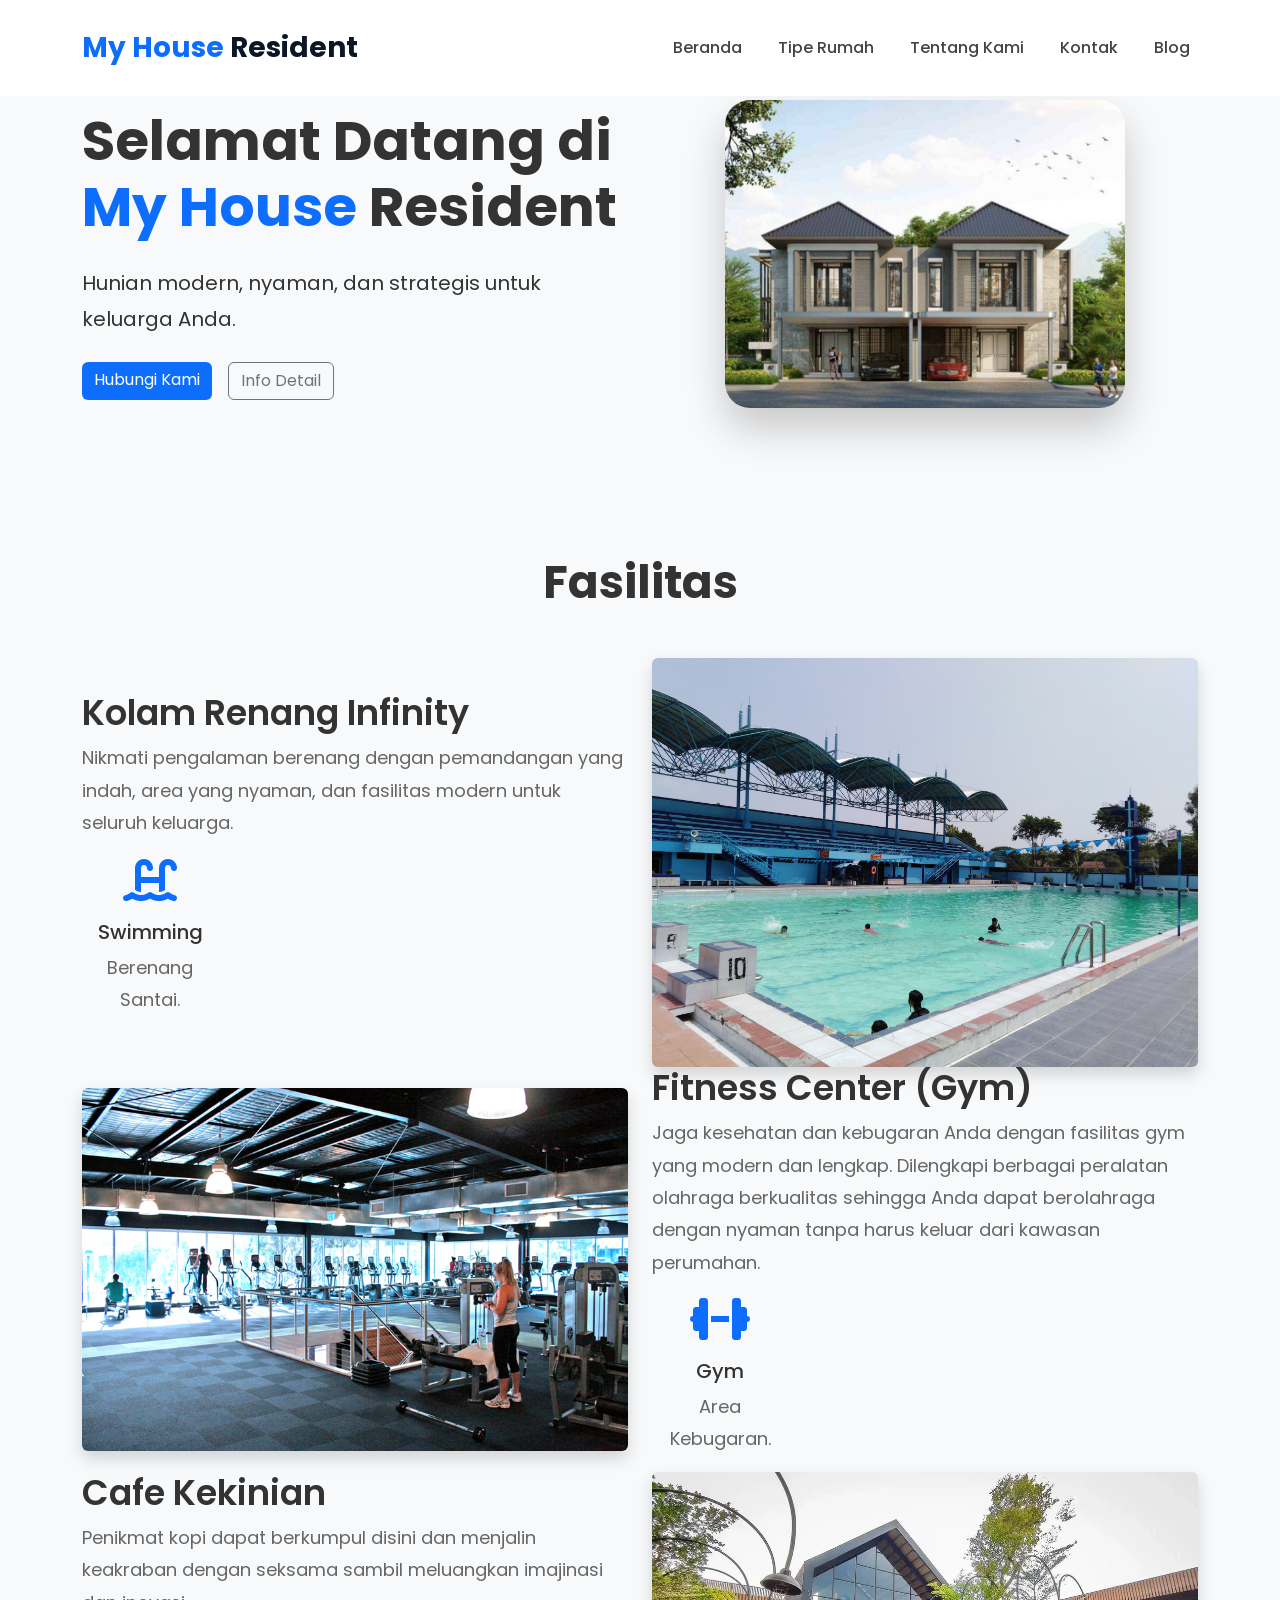
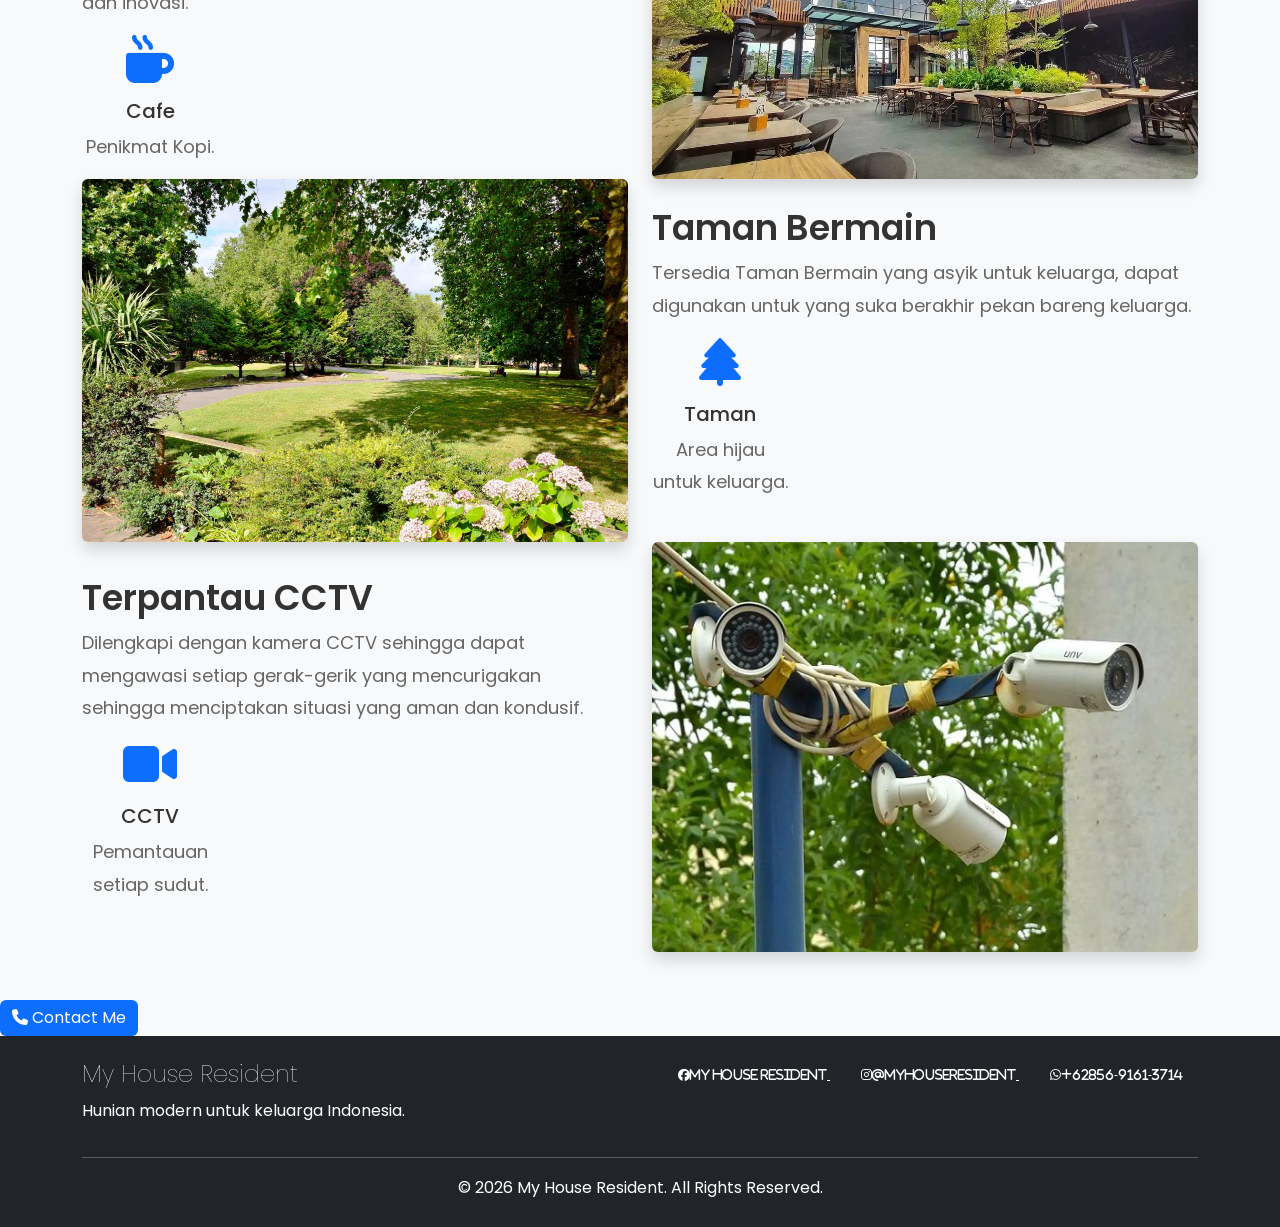
<file: index.html>
<!doctype html>
<html lang="en">
  <head>
    <meta charset="UTF-8" />
    <meta name="viewport" content="width=device-width, initial-scale=1.0" />
    <!-- My Bootstrap -->
    <link
      href="https://cdn.jsdelivr.net/npm/bootstrap@5.3.2/dist/css/bootstrap.min.css"
      rel="stylesheet"
    />
    <!-- My Font Awesome -->
    <link
      rel="stylesheet"
      href="https://cdnjs.cloudflare.com/ajax/libs/font-awesome/6.7.2/css/all.min.css"
    />
    <!-- My CSS AOS -->
    <link rel="stylesheet" href="https://unpkg.com/aos@2.3.4/dist/aos.css" />
    <!-- My CSS -->
    <link rel="stylesheet" href="css/style.css" />
    <title>My House Resident</title>
  </head>
  <body>
    <nav class="navbar navbar-expand-lg bg-white fixed-top">
      <div class="container">
        <a class="navbar-brand fw-bold" href="#">
          My House <span>Resident</span></a
        >

        <button
          class="navbar-toggler"
          data-bs-toggle="collapse"
          data-bs-target="#menu"
        >
          <span class="navbar-toggler-icon"></span>
        </button>

        <div class="collapse navbar-collapse" id="menu">
          <ul class="navbar-nav ms-auto">
            <li class="nav-item">
              <a class="nav-link" href="#beranda"> Beranda </a>
            </li>

            <li class="nav-item">
              <a class="nav-link" href="tipe.html"> Tipe Rumah </a>
            </li>

            <li class="nav-item">
              <a class="nav-link" href="tentang.html"> Tentang Kami </a>
            </li>

            <li class="nav-item">
              <a class="nav-link" href="kontak.html"> Kontak </a>
            </li>

            <li class="nav-item">
              <a class="nav-link" href="blog.html"> Blog </a>
            </li>
          </ul>
        </div>
      </div>
    </nav>
    <section id="beranda">
      <div class="container">
        <div class="row align-items-center">
          <div class="col-lg-6" data-aos="fade-right" data-aos-duration="1000">
            <h1 class="hero-title">
              Selamat Datang di <span>My House</span> Resident
            </h1>

            <p class="hero-text">
              Hunian modern, nyaman, dan strategis untuk keluarga Anda.
            </p>

            <div
              class="d-flex gap-3 mt-4 justify-content-center justify-content-lg-start flex-wrap"
            >
              <a href="#" class="btn btn-primary"> Hubungi Kami </a>

              <a href="#" class="btn btn-outline-secondary"> Info Detail </a>
            </div>
          </div>

          <div
            class="col-lg-6 text-center"
            data-aos="fade-left"
            data-aos-duration="1200"
          >
            <img src="img/home.png" class="img-fluid hero-image" alt="Rumah" />
          </div>
        </div>
      </div>
    </section>
    <section id="fasilitas" class="py-5">
      <div class="container">
        <h2 class="text-center mb-5" data-aos="fade-up">Fasilitas</h2>
        <div class="row align-items-center">
          <div class="col-lg-6" data-aos="fade-right">
            <h3>Kolam Renang Infinity</h3>
            <p>
              Nikmati pengalaman berenang dengan pemandangan yang indah, area
              yang nyaman, dan fasilitas modern untuk seluruh keluarga.
            </p>
            <div class="col-md-3 text-center" data-aos="zoom-in">
              <i class="fa-solid fa-water-ladder fa-3x text-primary mb-3"></i>

              <h5>Swimming</h5>

              <p>Berenang Santai.</p>
            </div>
          </div>
          <div class="col-lg-6 text-center" data-aos="fade-left">
            <img
              src="img/1.jpg"
              class="img-fluid rounded shadow fasilitas-image"
              alt="Kolam Renang"
            />
          </div>
        </div>
        <div class="row align-items-center">
          <div class="col-lg-6 text-center" data-aos="fade-right">
            <img
              src="img/2.jpg"
              class="img-fluid rounded shadow fasilitas-image"
              alt="Gym"
            />
          </div>
          <div class="col-lg-6" data-aos="fade-left">
            <h3>Fitness Center (Gym)</h3>
            <p>
              Jaga kesehatan dan kebugaran Anda dengan fasilitas gym yang modern
              dan lengkap. Dilengkapi berbagai peralatan olahraga berkualitas
              sehingga Anda dapat berolahraga dengan nyaman tanpa harus keluar
              dari kawasan perumahan.
            </p>
            <div class="col-md-3 text-center" data-aos="zoom-in">
              <i class="fa-solid fa-dumbbell fa-3x text-primary mb-3"></i>

              <h5>Gym</h5>

              <p>Area Kebugaran.</p>
            </div>
          </div>
        </div>
        <div class="row align-items-center">
          <div class="col-lg-6" data-aos="fade-right">
            <h3>Cafe Kekinian</h3>
            <p>
              Penikmat kopi dapat berkumpul disini dan menjalin keakraban dengan
              seksama sambil meluangkan imajinasi dan inovasi.
            </p>
            <div class="col-md-3 text-center" data-aos="zoom-in">
              <i class="fa-solid fa-mug-hot fa-3x text-primary mb-3"></i>

              <h5>Cafe</h5>

              <p>Penikmat Kopi.</p>
            </div>
          </div>
          <div class="col-lg-6 text-center" data-aos="fade-left">
            <img
              src="img/3.jpg"
              class="img-fluid rounded shadow fasilitas-image"
              alt="Cafe"
            />
          </div>
        </div>
        <div class="row align-items-center">
          <div class="col-lg-6 text-center" data-aos="fade-right">
            <img
              src="img/4.jpg"
              class="img-fluid rounded shadow fasilitas-image"
              alt="Taman Bermain"
            />
          </div>
          <div class="col-lg-6" data-aos="fade-left">
            <h3>Taman Bermain</h3>
            <p>
              Tersedia Taman Bermain yang asyik untuk keluarga, dapat digunakan
              untuk yang suka berakhir pekan bareng keluarga.
            </p>
            <div class="col-md-3 text-center" data-aos="zoom-in">
              <i class="fa-solid fa-tree fa-3x text-primary mb-3"></i>

              <h5>Taman</h5>

              <p>Area hijau untuk keluarga.</p>
            </div>
          </div>
        </div>
        <div class="row align-items-center">
          <div class="col-lg-6" data-aos="fade-right">
            <h3>Terpantau CCTV</h3>
            <p>
              Dilengkapi dengan kamera CCTV sehingga dapat mengawasi setiap
              gerak-gerik yang mencurigakan sehingga menciptakan situasi yang
              aman dan kondusif.
            </p>
            <div class="col-md-3 text-center" data-aos="zoom-in">
              <i class="fa-solid fa-video fa-3x text-primary mb-3"></i>

              <h5>CCTV</h5>

              <p>Pemantauan setiap sudut.</p>
            </div>
          </div>
          <div class="col-lg-6 text-center" data-aos="fade-left">
            <img
              src="img/5.jpg"
              class="img-fluid rounded shadow fasilitas-image"
              alt="CCTV"
            />
          </div>
        </div>
      </div>
    </section>
    <a href="kontak.html" class="btn btn-primary">
      <i class="fa-solid fa-phone"></i> Contact Me
    </a>

    <footer class="bg-dark text-white py-4">
      <div class="container">
        <div class="row">
          <div class="col-md-6">
            <h4>My House Resident</h4>

            <p>Hunian modern untuk keluarga Indonesia.</p>
          </div>

          <div class="col-md-6 text-md-end">
            <a href="#" class="text-white me-3">
              <i class="fa-brands fa-facebook">My House Resident</i>
            </a>

            <a href="#" class="text-white me-3">
              <i class="fa-brands fa-instagram">@myhouseresident</i>
            </a>

            <a href="#" class="text-white">
              <i class="fa-brands fa-whatsapp">+62856-9161-3714</i>
            </a>
          </div>
        </div>

        <hr />

        <p class="text-center mb-0">
          © 2026 My House Resident. All Rights Reserved.
        </p>
      </div>
    </footer>

    <!-- My Bootstrap -->
    <script src="https://cdn.jsdelivr.net/npm/bootstrap@5.3.2/dist/js/bootstrap.bundle.min.js"></script>
    <!-- My JavaScript AOS -->
    <script src="https://unpkg.com/aos@2.3.4/dist/aos.js"></script>
    <!-- My JS-->
    <script src="js/script.js"></script>
  </body>
</html>
</file>
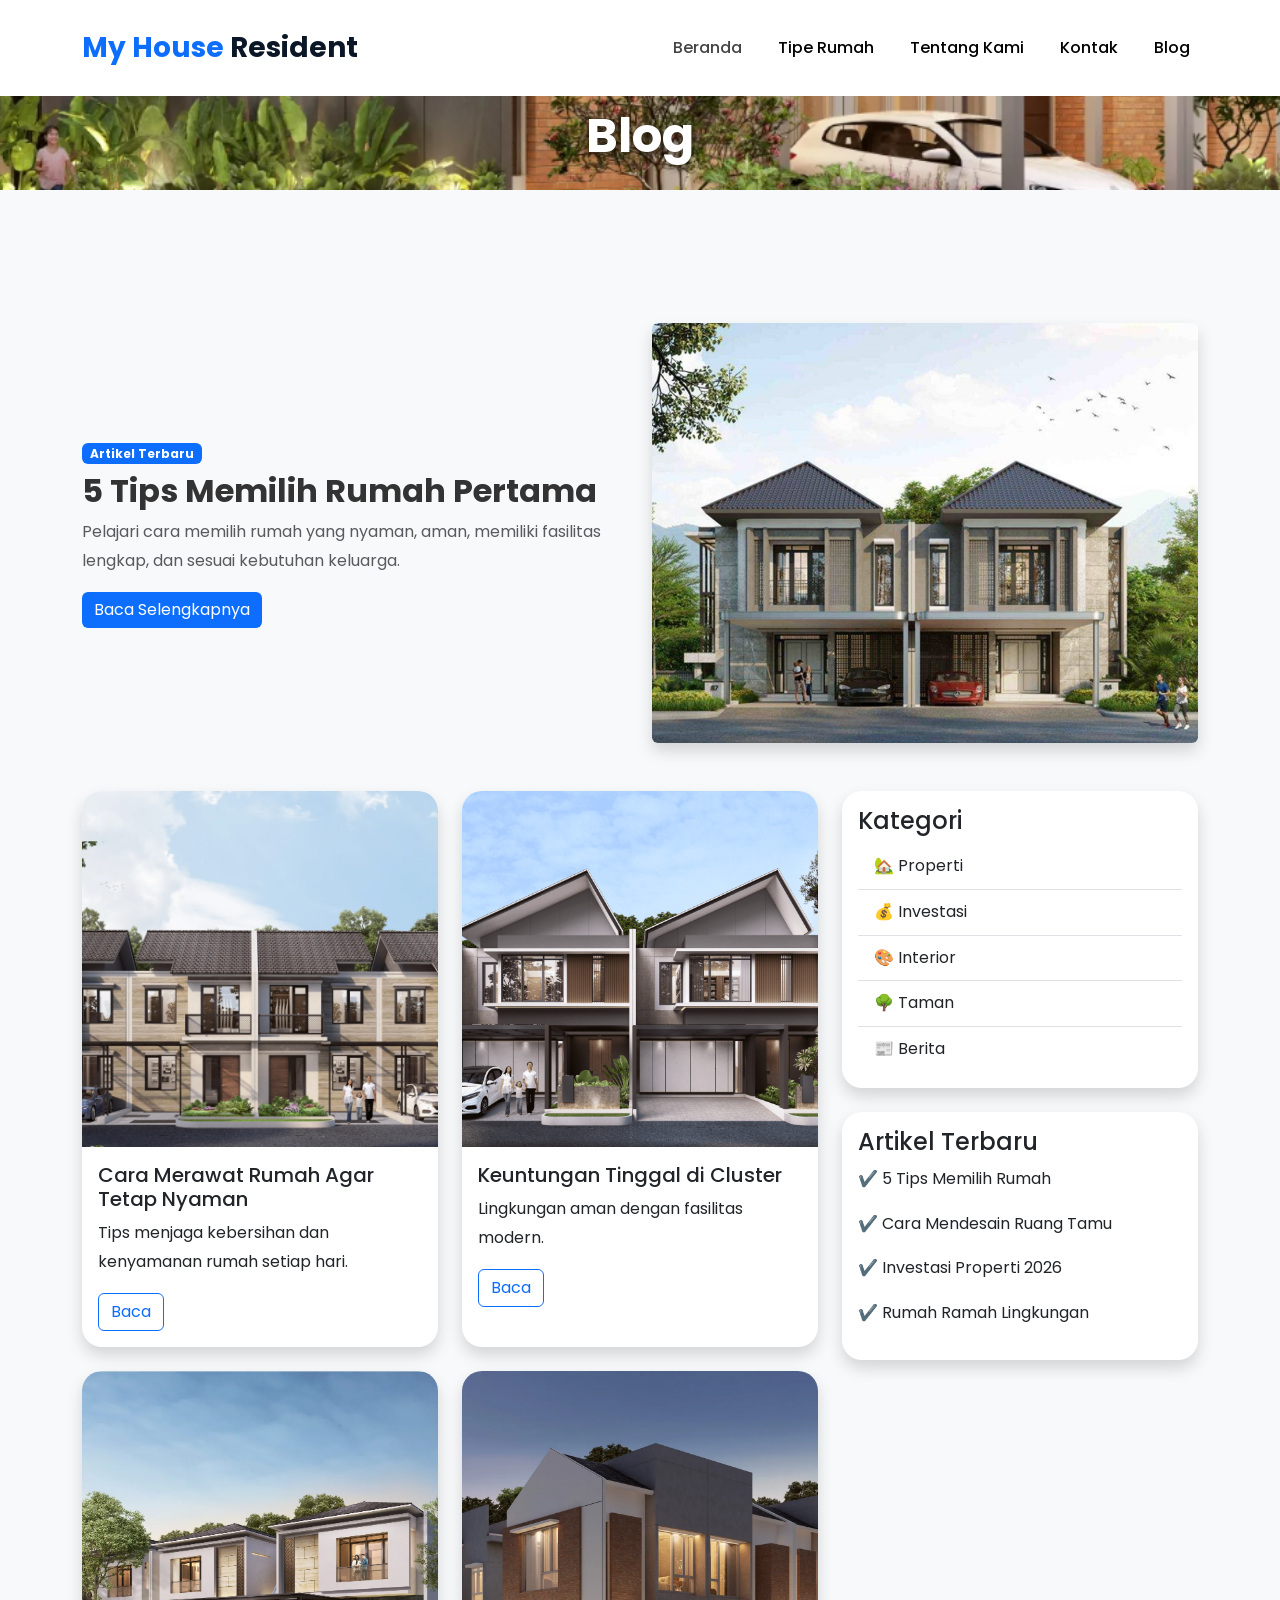
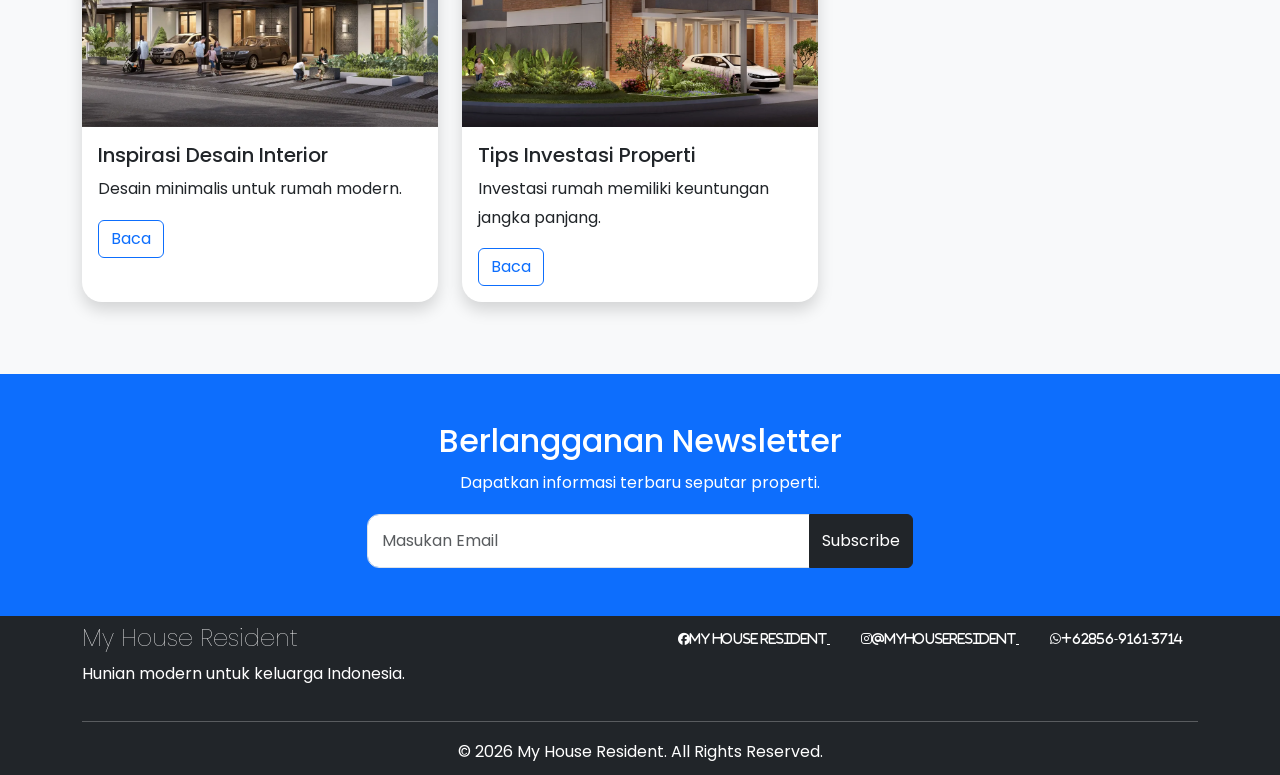
<file: blog.html>
<!doctype html>
<html lang="en">
  <head>
    <meta charset="UTF-8" />
    <meta name="viewport" content="width=device-width, initial-scale=1.0" />
    <!-- My Bootstrap -->
    <link
      href="https://cdn.jsdelivr.net/npm/bootstrap@5.3.2/dist/css/bootstrap.min.css"
      rel="stylesheet"
    />
    <!-- My Font Awesome -->
    <link
      rel="stylesheet"
      href="https://cdnjs.cloudflare.com/ajax/libs/font-awesome/6.7.2/css/all.min.css"
    />
    <!-- My CSS AOS -->
    <link rel="stylesheet" href="https://unpkg.com/aos@2.3.4/dist/aos.css" />
    <!-- My CSS -->
    <link rel="stylesheet" href="css/style.css" />
    <title>Blog</title>
  </head>
  <body>
    <nav class="navbar navbar-expand-lg bg-white fixed-top">
      <div class="container">
        <a class="navbar-brand fw-bold" href="#">
          My House <span>Resident</span></a
        >

        <div class="navbar-nav ms-auto">
          <a class="nav-link" href="index.html"> Beranda </a>
          <a class="nav-link active" href="tipe.html"> Tipe Rumah </a>
          <a class="nav-link active" href="tentang.html"> Tentang Kami </a>
          <a class="nav-link active" href="kontak.html"> Kontak </a>
          <a class="nav-link active" href="blog.html"> Blog </a>
        </div>
      </div>
    </nav>

    <section class="banner-tipe">
      <img src="img/content-title.png" class="img-fluid w-100" alt="Banner" />
      <div class="banner-text">
        <h1>Blog</h1>
      </div>
    </section>

    <section class="py-5">
      <div class="container">
        <div class="row align-items-center mb-5">
          <div class="col-lg-6">
            <span class="badge bg-primary mb-2">Artikel Terbaru</span>
            <h2 class="fw-bold">5 Tips Memilih Rumah Pertama</h2>
            <p class="text-muted">
              Pelajari cara memilih rumah yang nyaman, aman, memiliki fasilitas
              lengkap, dan sesuai kebutuhan keluarga.
            </p>
            <a href="#" class="btn btn-primary">Baca Selengkapnya</a>
          </div>
          <div class="col-lg-6">
            <img src="img/home.png" class="img-fluid rounded shadow" />
          </div>
        </div>

        <div class="row">
          <!-- Artikel -->
          <div class="col-lg-8">
            <div class="row">
              <div class="col-md-6 mb-4">
                <div class="card shadow border-0 h-100">
                  <img src="img/house-1.png" class="card-img-top" />
                  <div class="card-body">
                    <h5>Cara Merawat Rumah Agar Tetap Nyaman</h5>
                    <p>
                      Tips menjaga kebersihan dan kenyamanan rumah setiap hari.
                    </p>
                    <a href="#" class="btn btn-outline-primary">Baca</a>
                  </div>
                </div>
              </div>

              <div class="col-md-6 mb-4">
                <div class="card shadow border-0 h-100">
                  <img src="img/house-2.png" class="card-img-top" />
                  <div class="card-body">
                    <h5>Keuntungan Tinggal di Cluster</h5>
                    <p>Lingkungan aman dengan fasilitas modern.</p>
                    <a href="#" class="btn btn-outline-primary">Baca</a>
                  </div>
                </div>
              </div>

              <div class="col-md-6 mb-4">
                <div class="card shadow border-0 h-100">
                  <img src="img/house-3.png" class="card-img-top" />
                  <div class="card-body">
                    <h5>Inspirasi Desain Interior</h5>
                    <p>Desain minimalis untuk rumah modern.</p>
                    <a href="#" class="btn btn-outline-primary">Baca</a>
                  </div>
                </div>
              </div>

              <div class="col-md-6 mb-4">
                <div class="card shadow border-0 h-100">
                  <img src="img/house-4.png" class="card-img-top" />
                  <div class="card-body">
                    <h5>Tips Investasi Properti</h5>
                    <p>Investasi rumah memiliki keuntungan jangka panjang.</p>
                    <a href="#" class="btn btn-outline-primary">Baca</a>
                  </div>
                </div>
              </div>
            </div>
          </div>

          <!-- Sidebar -->
          <div class="col-lg-4">
            <div class="card shadow border-0 mb-4">
              <div class="card-body">
                <h4>Kategori</h4>
                <ul class="list-group list-group-flush">
                  <li class="list-group-item">🏡 Properti</li>
                  <li class="list-group-item">💰 Investasi</li>
                  <li class="list-group-item">🎨 Interior</li>
                  <li class="list-group-item">🌳 Taman</li>
                  <li class="list-group-item">📰 Berita</li>
                </ul>
              </div>
            </div>

            <div class="card shadow border-0">
              <div class="card-body">
                <h4>Artikel Terbaru</h4>
                <p>✔️ 5 Tips Memilih Rumah</p>
                <p>✔️ Cara Mendesain Ruang Tamu</p>
                <p>✔️ Investasi Properti 2026</p>
                <p>✔️ Rumah Ramah Lingkungan</p>
              </div>
            </div>
          </div>
        </div>
      </div>
    </section>

    <section class="bg-primary text-white py-5">
      <div class="container text-center">
        <h2>Berlangganan Newsletter</h2>
        <p>Dapatkan informasi terbaru seputar properti.</p>
        <div class="row justify-content-center">
          <div class="col-md-6">
            <div class="input-group">
              <input
                type="email"
                class="form-control"
                placeholder="Masukan Email"
              />

              <button class="btn btn-dark">Subscribe</button>
            </div>
          </div>
        </div>
      </div>
    </section>

    <footer class="bg-dark text-white py-2">
      <div class="container">
        <div class="row">
          <div class="col-md-6">
            <h4>My House Resident</h4>

            <p>Hunian modern untuk keluarga Indonesia.</p>
          </div>

          <div class="col-md-6 text-md-end">
            <a href="#" class="text-white me-3">
              <i class="fa-brands fa-facebook">My House Resident</i>
            </a>

            <a href="#" class="text-white me-3">
              <i class="fa-brands fa-instagram">@myhouseresident</i>
            </a>

            <a href="#" class="text-white">
              <i class="fa-brands fa-whatsapp">+62856-9161-3714</i>
            </a>
          </div>
        </div>

        <hr />

        <p class="text-center mb-0">
          © 2026 My House Resident. All Rights Reserved.
        </p>
      </div>
    </footer>

    <!-- My Bootstrap -->
    <script src="https://cdn.jsdelivr.net/npm/bootstrap@5.3.2/dist/js/bootstrap.bundle.min.js"></script>
    <!-- My JavaScript AOS -->
    <script src="https://unpkg.com/aos@2.3.4/dist/aos.js"></script>
    <!-- My JS-->
    <script src="js/script.js"></script>
  </body>
</html>
</file>
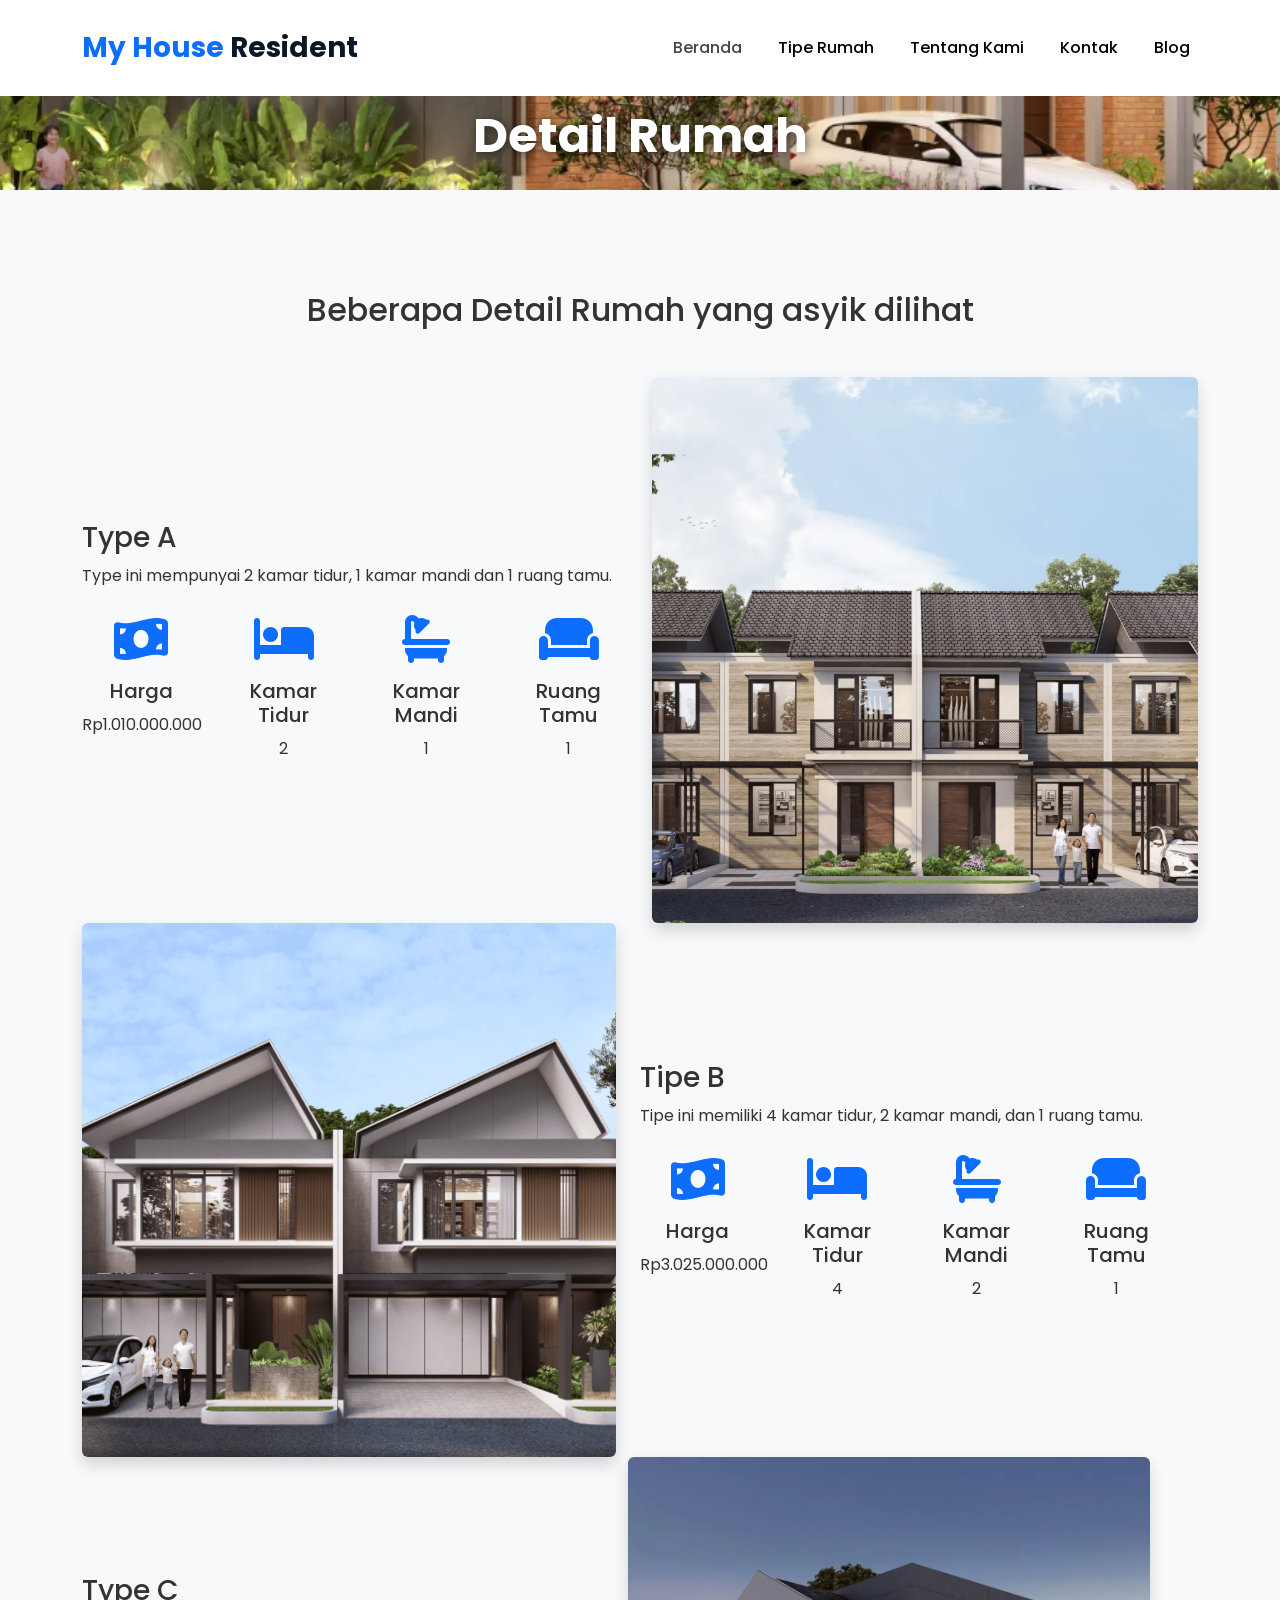
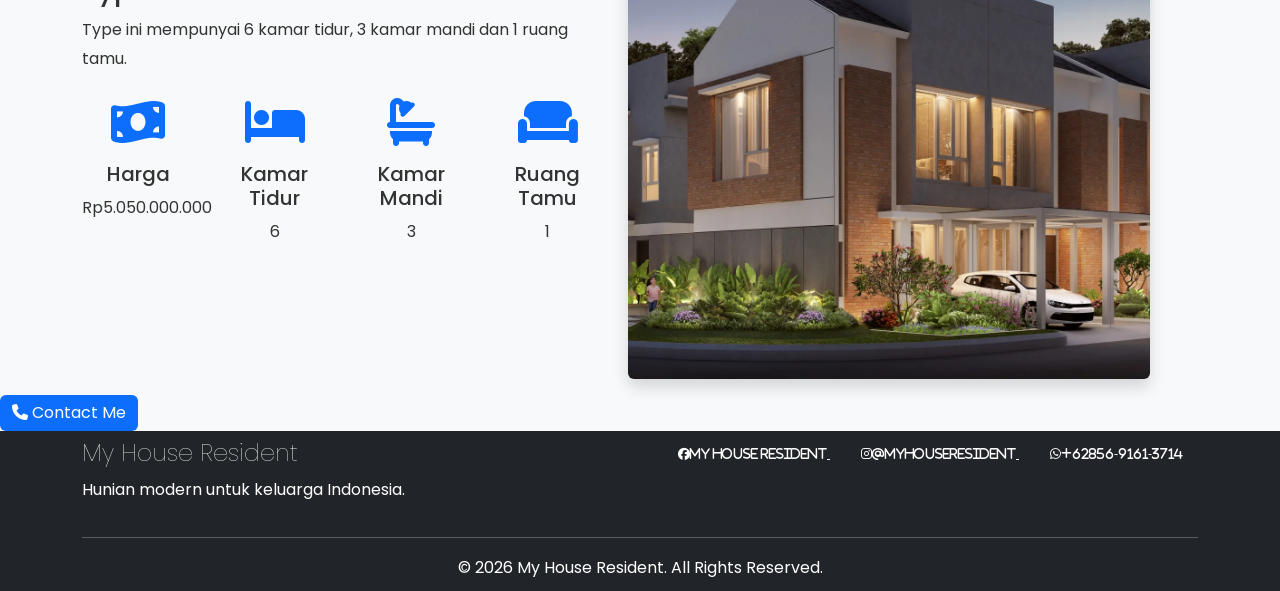
<file: detail_rumah.html>
<!doctype html>
<html lang="en">
  <head>
    <meta charset="UTF-8" />
    <meta name="viewport" content="width=device-width, initial-scale=1.0" />
    <!-- My Bootstrap -->
    <link
      href="https://cdn.jsdelivr.net/npm/bootstrap@5.3.2/dist/css/bootstrap.min.css"
      rel="stylesheet"
    />
    <!-- My Font Awesome -->
    <link
      rel="stylesheet"
      href="https://cdnjs.cloudflare.com/ajax/libs/font-awesome/6.7.2/css/all.min.css"
    />
    <!-- My CSS AOS -->
    <link rel="stylesheet" href="https://unpkg.com/aos@2.3.4/dist/aos.css" />
    <!-- My CSS -->
    <link rel="stylesheet" href="css/style.css" />
    <title>Detail Rumah</title>
  </head>
  <body>
    <nav class="navbar navbar-expand-lg bg-white fixed-top">
      <div class="container">
        <a class="navbar-brand fw-bold" href="#">
          My House <span>Resident</span></a
        >

        <div class="navbar-nav ms-auto">
          <a class="nav-link" href="index.html"> Beranda </a>
          <a class="nav-link active" href="tipe.html"> Tipe Rumah </a>
          <a class="nav-link active" href="tentang.html"> Tentang Kami </a>
          <a class="nav-link active" href="kontak.html"> Kontak </a>
          <a class="nav-link active" href="blog.html"> Blog </a>
        </div>
      </div>
    </nav>

    <section class="banner-tipe">
      <img src="img/content-title.png" class="img-fluid w-100" alt="Banner" />
      <div class="banner-text">
        <h1>Detail Rumah</h1>
      </div>
    </section>

    <section id="detail_rumah" class="py-3">
        <div class="container">
            <h2 class="text-center mb-5" data-aos="fade-up">Beberapa Detail Rumah yang asyik dilihat</h2>
            <div class="row align-items-center">
                <div class="col-lg-6" data-aos="fade-right">
                    <h3>Type A</h3>
                    <p>Type ini mempunyai 2 kamar tidur, 1 kamar mandi dan 1 ruang tamu.</p>
                    <div class="row text-center mt-4">
                        <div class="col-md-3 text-center" data-aos="zoom-in">
                            <i class="fa-solid fa-money-bill-wave fa-3x text-primary mb-3"></i>
                            <h5>Harga</h5>
                            <p>Rp1.010.000.000</p>
                        </div>
                        <div class="col-md-3 text-center" data-aos="zoom-in">
                            <i class="fa-solid fa-bed fa-3x text-primary mb-3"></i>
                            <h5>Kamar Tidur</h5>
                            <p>2</p>
                        </div>
                        <div class="col-md-3 text-center" data-aos="zoom-in">
                            <i class="fa-solid fa-bath fa-3x text-primary mb-3"></i>
                            <h5>Kamar Mandi</h5>
                            <p>1</p>
                        </div>
                        <div class="col-md-3 text-center" data-aos="zoom-in">
                            <i class="fa-solid fa-couch fa-3x text-primary mb-3"></i>
                            <h5>Ruang Tamu</h5>
                            <p>1</p>
                        </div>
                    </div>
                </div>
            <div class="col-lg-6 text-center" data-aos="fade-left">
                <img
                src="img/house-1.png"
                class="img-fluid rounded shadow detail_rumah-image"
                alt="Tipe A"
                />
            </div>
        
        <div class="row align-items-center">
          <div class="col-lg-6 text-center" data-aos="fade-right">
            <img
              src="img/house-2.png"
              class="img-fluid rounded shadow detail_rumah-image"
              alt="Tipe C"
            />
          </div>
          <div class="col-lg-6" data-aos="fade-left">
            <h3>Tipe B</h3>
            <p>
              Tipe ini memiliki 4 kamar tidur, 2 kamar mandi, dan 1 ruang tamu.
            </p>
            <div class="row text-center mt-4">
                <div class="col-md-3 text-center" data-aos="zoom-in">
                    <i class="fa-solid fa-money-bill-wave fa-3x text-primary mb-3"></i>
                    <h5>Harga</h5>
                    <p>Rp3.025.000.000</p>
                </div>
                <div class="col-md-3 text-center" data-aos="zoom-in">
                    <i class="fa-solid fa-bed fa-3x text-primary mb-3"></i>
                    <h5>Kamar Tidur</h5>
                    <p>4</p>
                </div>
                <div class="col-md-3 text-center" data-aos="zoom-in">
                    <i class="fa-solid fa-bath fa-3x text-primary mb-3"></i>
                    <h5>Kamar Mandi</h5>
                    <p>2</p>
                </div>
                <div class="col-md-3 text-center" data-aos="zoom-in">
                    <i class="fa-solid fa-couch fa-3x text-primary mb-3"></i>
                    <h5>Ruang Tamu</h5>
                    <p>1</p>
                </div>
            </div>
          </div>

          <div class="row align-items-center">
                <div class="col-lg-6" data-aos="fade-right">
                    <h3>Type C</h3>
                    <p>Type ini mempunyai 6 kamar tidur, 3 kamar mandi dan 1 ruang tamu.</p>
                    <div class="row text-center mt-4">
                        <div class="col-md-3 text-center" data-aos="zoom-in">
                            <i class="fa-solid fa-money-bill-wave fa-3x text-primary mb-3"></i>
                            <h5>Harga</h5>
                            <p>Rp5.050.000.000</p>
                        </div>
                        <div class="col-md-3 text-center" data-aos="zoom-in">
                            <i class="fa-solid fa-bed fa-3x text-primary mb-3"></i>
                            <h5>Kamar Tidur</h5>
                            <p>6</p>
                        </div>
                        <div class="col-md-3 text-center" data-aos="zoom-in">
                            <i class="fa-solid fa-bath fa-3x text-primary mb-3"></i>
                            <h5>Kamar Mandi</h5>
                            <p>3</p>
                        </div>
                        <div class="col-md-3 text-center" data-aos="zoom-in">
                            <i class="fa-solid fa-couch fa-3x text-primary mb-3"></i>
                            <h5>Ruang Tamu</h5>
                            <p>1</p>
                        </div>
                    </div>
                </div>
            <div class="col-lg-6 text-center" data-aos="fade-left">
                <img
                src="img/house-4.png"
                class="img-fluid rounded shadow detail_rumah-image"
                alt="Tipe C"
                />
            </div>
        </div>
      </div>
    </section>

    <a href="kontak.html" class="btn btn-primary">
        <i class="fa-solid fa-phone"></i> Contact Me
      </a>

      <footer class="bg-dark text-white py-2">
        <div class="container">
          <div class="row">
            <div class="col-md-6">
              <h4>My House Resident</h4>

              <p>Hunian modern untuk keluarga Indonesia.</p>
            </div>

            <div class="col-md-6 text-md-end">
              <a href="#" class="text-white me-3">
                <i class="fa-brands fa-facebook">My House Resident</i>
              </a>

              <a href="#" class="text-white me-3">
                <i class="fa-brands fa-instagram">@myhouseresident</i>
              </a>

              <a href="#" class="text-white">
                <i class="fa-brands fa-whatsapp">+62856-9161-3714</i>
              </a>
            </div>
          </div>

          <hr />

          <p class="text-center mb-0">
            © 2026 My House Resident. All Rights Reserved.
          </p>
        </div>
      </footer>

    <!-- My Bootstrap -->
    <script src="https://cdn.jsdelivr.net/npm/bootstrap@5.3.2/dist/js/bootstrap.bundle.min.js"></script>
    <!-- My JavaScript AOS -->
    <script src="https://unpkg.com/aos@2.3.4/dist/aos.js"></script>
    <!-- My JS-->
    <script src="js/script.js"></script>
  </body>
</html>
</file>
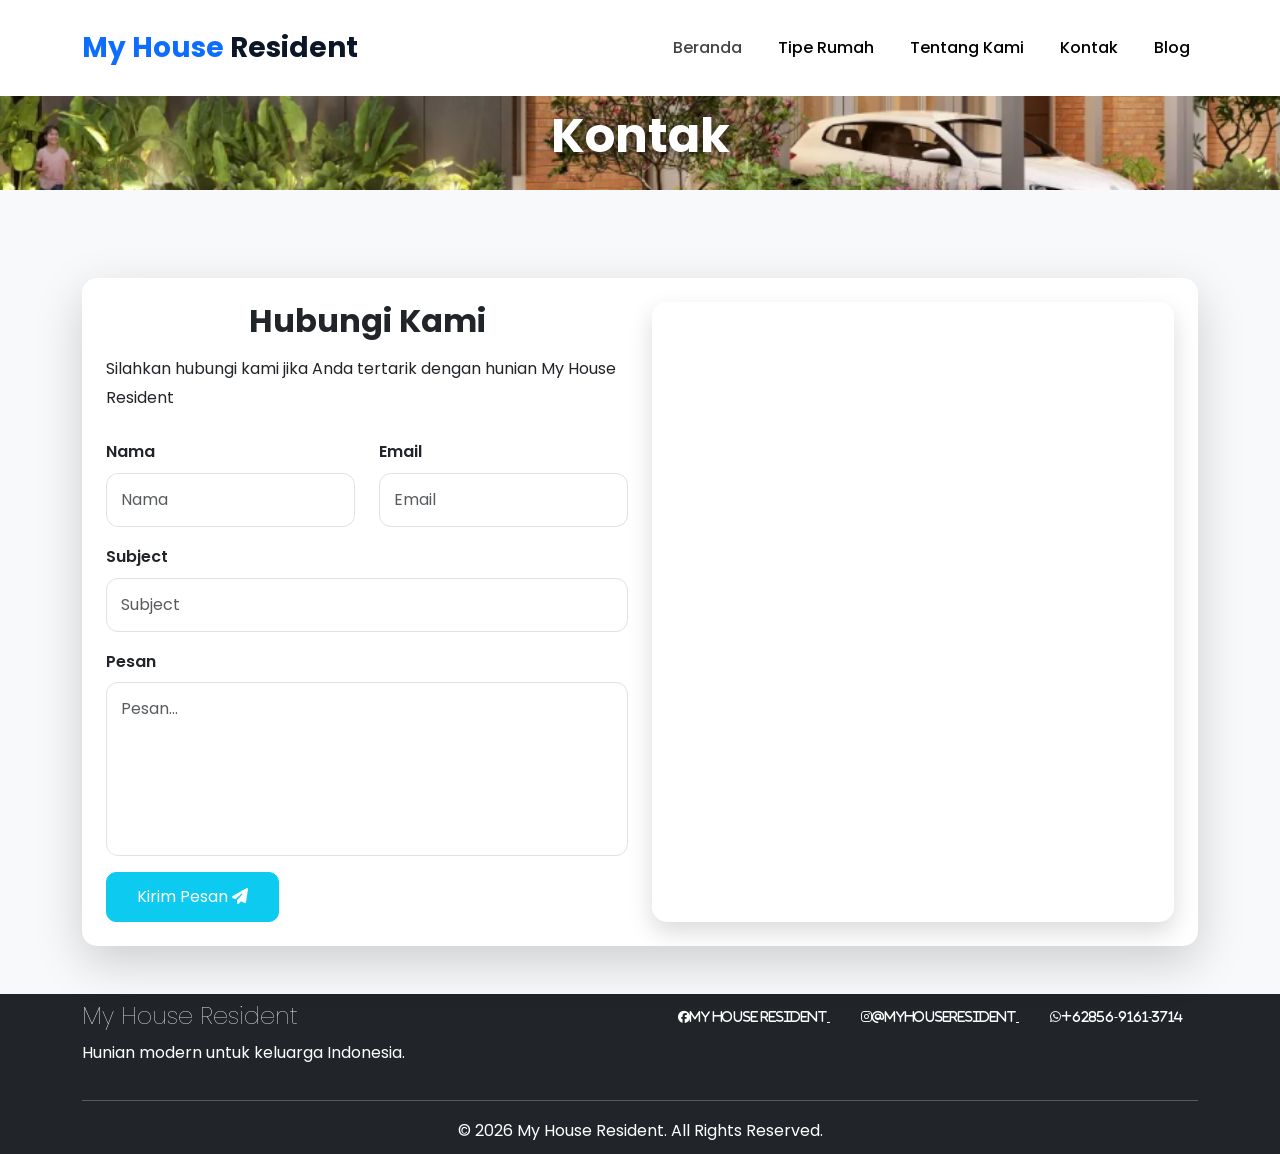
<file: kontak.html>
<!doctype html>
<html lang="en">
  <head>
    <meta charset="UTF-8" />
    <meta name="viewport" content="width=device-width, initial-scale=1.0" />
    <!-- My Bootstrap -->
    <link
      href="https://cdn.jsdelivr.net/npm/bootstrap@5.3.2/dist/css/bootstrap.min.css"
      rel="stylesheet"
    />
    <!-- My Font Awesome -->
    <link
      rel="stylesheet"
      href="https://cdnjs.cloudflare.com/ajax/libs/font-awesome/6.7.2/css/all.min.css"
    />
    <!-- My CSS AOS -->
    <link rel="stylesheet" href="https://unpkg.com/aos@2.3.4/dist/aos.css" />
    <!-- My CSS -->
    <link rel="stylesheet" href="css/style.css" />
    <title>Kontak</title>
  </head>
  <body>
    <nav class="navbar navbar-expand-lg bg-white fixed-top">
      <div class="container">
        <a class="navbar-brand fw-bold" href="#">
          My House <span>Resident</span></a
        >

        <div class="navbar-nav ms-auto">
          <a class="nav-link" href="index.html"> Beranda </a>
          <a class="nav-link active" href="tipe.html"> Tipe Rumah </a>
          <a class="nav-link active" href="tentang.html"> Tentang Kami </a>
          <a class="nav-link active" href="kontak.html"> Kontak </a>
          <a class="nav-link active" href="blog.html"> Blog </a>
        </div>
      </div>
    </nav>

    <section class="banner-tipe">
      <img src="img/content-title.png" class="img-fluid w-100" alt="Banner" />
      <div class="banner-text">
        <h1>Kontak</h1>
      </div>
    </section>
    <section class="contact pt-2 pb-5">
      <div class="container">
        <div class="card shadow-lg border-0 p-4">
          <div class="row">
            <div class="col-lg-6">
              <h2 class="fw-bold text-center">Hubungi Kami</h2>
              <p>
                Silahkan hubungi kami jika Anda tertarik dengan hunian My House
                Resident
              </p>
              <form>
                <div class="row">
                  <div class="col-md-6 mb-3" data-aos="fade-right">
                    <label>Nama</label>
                    <input
                      type="text"
                      class="form-control"
                      placeholder="Nama"
                    />
                  </div>
                  <div class="col-md-6 mb-3">
                    <label>Email</label>
                    <input
                      type="email"
                      class="form-control"
                      placeholder="Email"
                    />
                  </div>
                </div>
                <div class="mb-3">
                  <label>Subject</label>
                  <input
                    type="text"
                    class="form-control"
                    placeholder="Subject"
                  />
                </div>
                <div class="mb-3">
                  <label>Pesan</label>
                  <textarea
                    class="form-control"
                    rows="6"
                    placeholder="Pesan..."
                  ></textarea>
                </div>
                <button class="btn btn-info text-white">
                  Kirim Pesan
                  <i class="fa-solid fa-paper-plane"></i>
                </button>
              </form>
            </div>
            <div class="col-lg-6" data-aos="fade-left">
              <iframe
                src="https://www.google.com/maps/embed?pb=!1m18!1m12!1m3!1d3966.7628211848955!2d107.04218577402429!3d-6.16251076039438!2m3!1f0!2f0!3f0!3m2!1i1024!2i768!4f13.1!3m3!1m2!1s0x2e698900551a590f%3A0x5de554b3fd56ef0f!2sBabelan%20kedaung!5e0!3m2!1sen!2sid!4v1783853874921!5m2!1sen!2sid"
                width="600"
                height="450"
                style="border: 0"
                allowfullscreen=""
                loading="lazy"
                referrerpolicy="strict-origin-when-cross-origin"
              ></iframe>
            </div>
          </div>
        </div>
      </div>
    </section>

    <footer class="bg-dark text-white py-2">
      <div class="container">
        <div class="row">
          <div class="col-md-6">
            <h4>My House Resident</h4>

            <p>Hunian modern untuk keluarga Indonesia.</p>
          </div>

          <div class="col-md-6 text-md-end">
            <a href="#" class="text-white me-3">
              <i class="fa-brands fa-facebook">My House Resident</i>
            </a>

            <a href="#" class="text-white me-3">
              <i class="fa-brands fa-instagram">@myhouseresident</i>
            </a>

            <a href="#" class="text-white">
              <i class="fa-brands fa-whatsapp">+62856-9161-3714</i>
            </a>
          </div>
        </div>

        <hr />

        <p class="text-center mb-0">
          © 2026 My House Resident. All Rights Reserved.
        </p>
      </div>
    </footer>

    <!-- My Bootstrap -->
    <script src="https://cdn.jsdelivr.net/npm/bootstrap@5.3.2/dist/js/bootstrap.bundle.min.js"></script>
    <!-- My JavaScript AOS -->
    <script src="https://unpkg.com/aos@2.3.4/dist/aos.js"></script>
    <!-- My JS-->
    <script src="js/script.js"></script>
  </body>
</html>
</file>
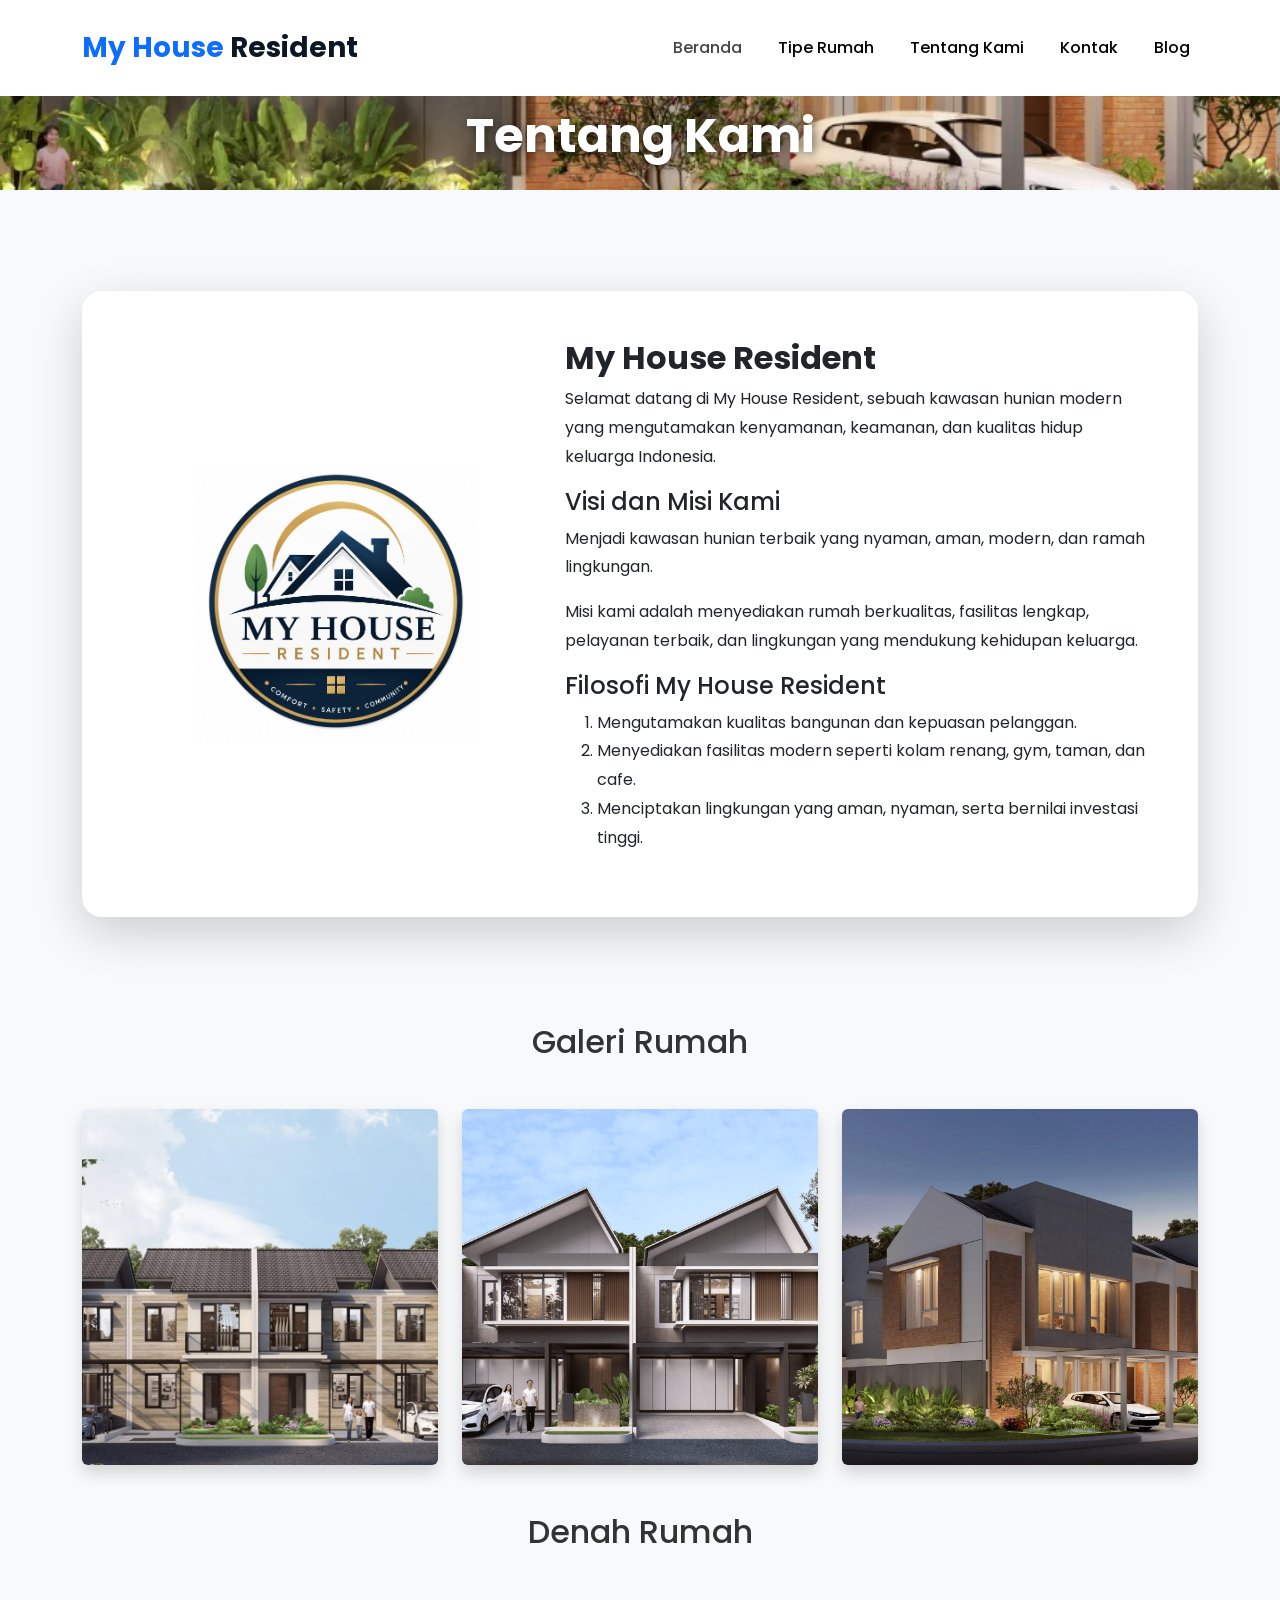
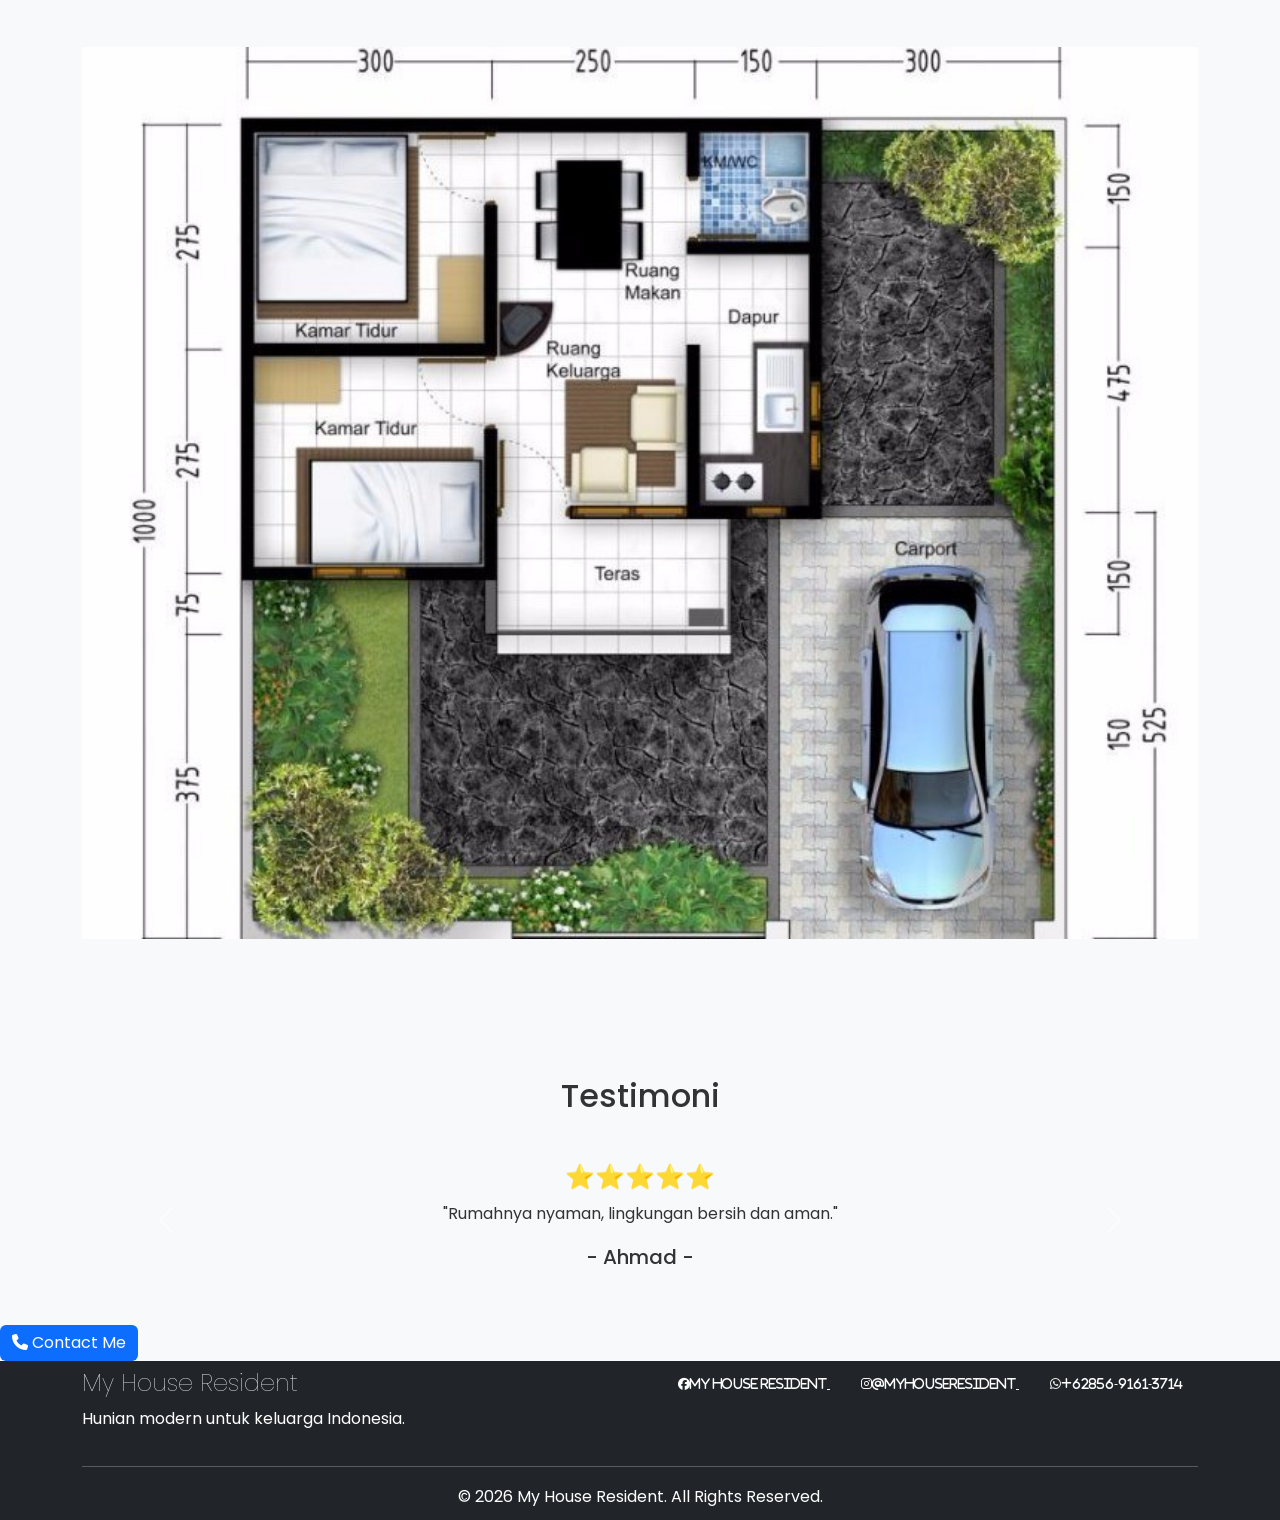
<file: tentang.html>
<!doctype html>
<html lang="en">
  <head>
    <meta charset="UTF-8" />
    <meta name="viewport" content="width=device-width, initial-scale=1.0" />
    <!-- My Bootstrap -->
    <link
      href="https://cdn.jsdelivr.net/npm/bootstrap@5.3.2/dist/css/bootstrap.min.css"
      rel="stylesheet"
    />
    <!-- My Font Awesome -->
    <link
      rel="stylesheet"
      href="https://cdnjs.cloudflare.com/ajax/libs/font-awesome/6.7.2/css/all.min.css"
    />
    <!-- My CSS AOS -->
    <link rel="stylesheet" href="https://unpkg.com/aos@2.3.4/dist/aos.css" />
    <!-- My CSS -->
    <link rel="stylesheet" href="css/style.css" />
    <title>Tentang Kami</title>
  </head>
  <body>
    <nav class="navbar navbar-expand-lg bg-white fixed-top">
      <div class="container">
        <a class="navbar-brand fw-bold" href="#">
          My House <span>Resident</span></a
        >

        <div class="navbar-nav ms-auto">
          <a class="nav-link" href="index.html"> Beranda </a>
          <a class="nav-link active" href="tipe.html"> Tipe Rumah </a>
          <a class="nav-link active" href="tentang.html"> Tentang Kami </a>
          <a class="nav-link active" href="kontak.html"> Kontak </a>
          <a class="nav-link active" href="blog.html"> Blog </a>
        </div>
      </div>
    </nav>

    <section class="banner-tipe">
      <img src="img/content-title.png" class="img-fluid w-100" alt="Banner" />
      <div class="banner-text">
        <h1>Tentang Kami</h1>
      </div>
    </section>
    <section class="py-3">
      <div class="container">
        <div class="card shadow-lg border-0 p-5">
          <div class="row align-items-center">
            <div class="col-lg-5 text-center" data-aos="fade-right">
              <img src="img/logo.jpeg" class="img-fluid" width="280" />
            </div>
            <div class="col-lg-7" data-aos="fade-left">
              <h2 class="fw-bold">My House Resident</h2>
              <p>
                Selamat datang di My House Resident, sebuah kawasan hunian
                modern yang mengutamakan kenyamanan, keamanan, dan kualitas
                hidup keluarga Indonesia.
              </p>
              <h4>Visi dan Misi Kami</h4>
              <p>
                Menjadi kawasan hunian terbaik yang nyaman, aman, modern, dan
                ramah lingkungan.
              </p>
              <p>
                Misi kami adalah menyediakan rumah berkualitas, fasilitas
                lengkap, pelayanan terbaik, dan lingkungan yang mendukung
                kehidupan keluarga.
              </p>
              <h4>Filosofi My House Resident</h4>
              <ol>
                <li>Mengutamakan kualitas bangunan dan kepuasan pelanggan.</li>
                <li>
                  Menyediakan fasilitas modern seperti kolam renang, gym, taman,
                  dan cafe.
                </li>
                <li>
                  Menciptakan lingkungan yang aman, nyaman, serta bernilai
                  investasi tinggi.
                </li>
              </ol>
            </div>
          </div>
        </div>
      </div>
    </section>
    <section id="galeri">
      <div class="container">
        <h2 class="text-center mb-5">Galeri Rumah</h2>

        <div class="row g-4">
          <div class="col-md-4" data-aos="fade-up">
            <img src="img/house-1.png" class="img-fluid rounded shadow" />
          </div>

          <div class="col-md-4" data-aos="fade-up">
            <img src="img/house-2.png" class="img-fluid rounded shadow" />
          </div>

          <div class="col-md-4" data-aos="fade-up">
            <img src="img/house-4.png" class="img-fluid rounded shadow" />
          </div>
        </div>
      </div>
      <div class="container">
        <h2 class="text-center mb-5 p-5">Denah Rumah</h2>
        <img
          src="img/denah_rumah.jpg"
          class="img-fluid w-100"
          alt="Denah Rumah"
        />
      </div>
    </section>
    <section class="py-5 bg-light">
      <div class="container">
        <h2 class="text-center mb-5">Testimoni</h2>

        <div id="testimonial" class="carousel slide">
          <div class="carousel-inner">
            <div class="carousel-item active text-center">
              <h4>⭐⭐⭐⭐⭐</h4>

              <p>"Rumahnya nyaman, lingkungan bersih dan aman."</p>

              <h5>- Ahmad -</h5>
            </div>

            <div class="carousel-item text-center">
              <h4>⭐⭐⭐⭐⭐</h4>

              <p>"Pelayanan developer sangat baik."</p>

              <h5>- Budi -</h5>
            </div>
          </div>

          <button
            class="carousel-control-prev"
            data-bs-target="#testimonial"
            data-bs-slide="prev"
          >
            <span class="carousel-control-prev-icon"></span>
          </button>

          <button
            class="carousel-control-next"
            data-bs-target="#testimonial"
            data-bs-slide="next"
          >
            <span class="carousel-control-next-icon"></span>
          </button>
        </div>
      </div>
    </section>
    <a href="kontak.html" class="btn btn-primary">
      <i class="fa-solid fa-phone"></i> Contact Me
    </a>

    <footer class="bg-dark text-white py-2">
      <div class="container">
        <div class="row">
          <div class="col-md-6">
            <h4>My House Resident</h4>

            <p>Hunian modern untuk keluarga Indonesia.</p>
          </div>

          <div class="col-md-6 text-md-end">
            <a href="#" class="text-white me-3">
              <i class="fa-brands fa-facebook">My House Resident</i>
            </a>

            <a href="#" class="text-white me-3">
              <i class="fa-brands fa-instagram">@myhouseresident</i>
            </a>

            <a href="#" class="text-white">
              <i class="fa-brands fa-whatsapp">+62856-9161-3714</i>
            </a>
          </div>
        </div>

        <hr />

        <p class="text-center mb-0">
          © 2026 My House Resident. All Rights Reserved.
        </p>
      </div>
    </footer>

    <!-- My Bootstrap -->
    <script src="https://cdn.jsdelivr.net/npm/bootstrap@5.3.2/dist/js/bootstrap.bundle.min.js"></script>
    <!-- My JavaScript AOS -->
    <script src="https://unpkg.com/aos@2.3.4/dist/aos.js"></script>
    <!-- My JS-->
    <script src="js/script.js"></script>
  </body>
</html>
</file>
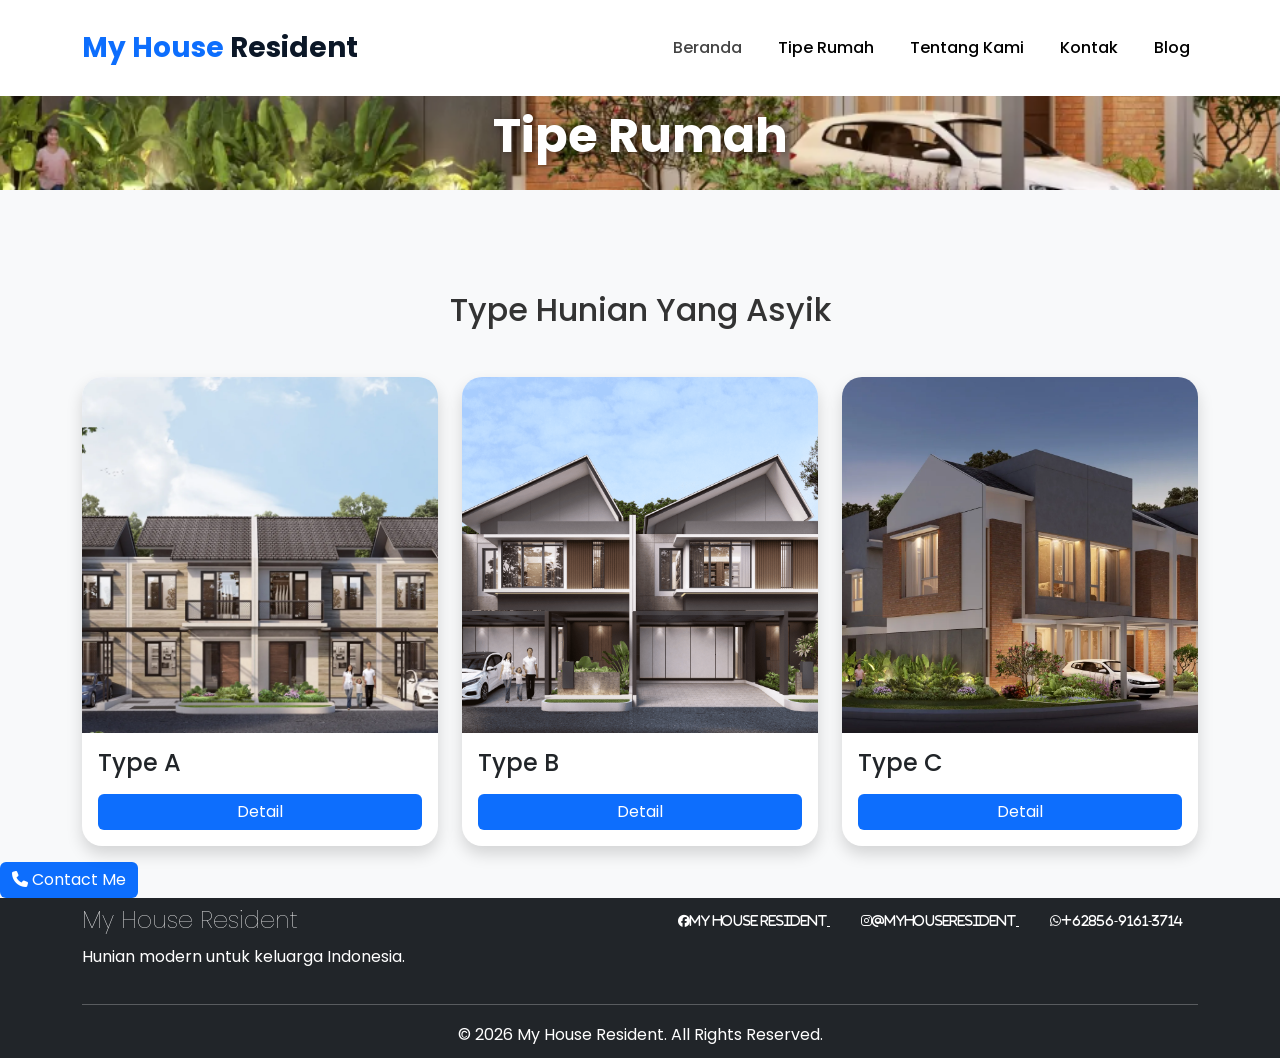
<file: tipe.html>
<!doctype html>
<html lang="en">
  <head>
    <meta charset="UTF-8" />
    <meta name="viewport" content="width=device-width, initial-scale=1.0" />
    <!-- My Bootstrap -->
    <link
      href="https://cdn.jsdelivr.net/npm/bootstrap@5.3.2/dist/css/bootstrap.min.css"
      rel="stylesheet"
    />
    <!-- My Font Awesome -->
    <link
      rel="stylesheet"
      href="https://cdnjs.cloudflare.com/ajax/libs/font-awesome/6.7.2/css/all.min.css"
    />
    <!-- My CSS AOS -->
    <link rel="stylesheet" href="https://unpkg.com/aos@2.3.4/dist/aos.css" />
    <!-- My CSS -->
    <link rel="stylesheet" href="css/style.css" />
    <title>Tipe Rumah</title>
  </head>
  <body>
    <nav class="navbar navbar-expand-lg bg-white fixed-top">
      <div class="container">
        <a class="navbar-brand fw-bold" href="#">
          My House <span>Resident</span></a
        >

        <div class="navbar-nav ms-auto">
          <a class="nav-link" href="index.html"> Beranda </a>
          <a class="nav-link active" href="tipe.html"> Tipe Rumah </a>
          <a class="nav-link active" href="tentang.html"> Tentang Kami </a>
          <a class="nav-link active" href="kontak.html"> Kontak </a>
          <a class="nav-link active" href="blog.html"> Blog </a>
        </div>
      </div>
    </nav>

    <section class="banner-tipe">
      <img src="img/content-title.png" class="img-fluid w-100" alt="Banner" />
      <div class="banner-text">
        <h1>Tipe Rumah</h1>
      </div>
    </section>
    <section class="py-3">
      <div class="container">
        <h2 class="text-center mb-5">Type Hunian Yang Asyik</h2>
        <div class="row g-4">
          <div class="col-md-4">
            <div class="card shadow">
              <img src="img/house-1.png" class="card-img-top" />
              <div class="col-md-4" data-aos="fade-up"></div>
              <div class="card-body">
                <h4>Type A</h4>
                <p></p>
                <h5 class="text-success"></h5>
                <button
                  class="btn btn-primary w-100"
                  onclick="window.location.href = 'detail_rumah.html'"
                >
                  Detail
                </button>
              </div>
            </div>
          </div>

          <div class="col-md-4">
            <div class="card shadow">
              <img src="img/house-2.png" class="card-img-top" />
              <div class="col-md-4" data-aos="fade-down"></div>
              <div class="card-body">
                <h4>Type B</h4>
                <p></p>
                <h5 class="text-success"></h5>
                <button
                  class="btn btn-primary w-100"
                  onclick="window.location.href = 'detail_rumah.html'"
                >
                  Detail
                </button>
              </div>
            </div>
          </div>

          <div class="col-md-4">
            <div class="card shadow">
              <img src="img/house-4.png" class="card-img-top" />
              <div class="col-md-4" data-aos="fade-right"></div>
              <div class="card-body">
                <h4>Type C</h4>
                <p></p>
                <h5 class="text-success"></h5>
                <button
                  class="btn btn-primary w-100"
                  onclick="window.location.href = 'detail_rumah.html'"
                >
                  Detail
                </button>
              </div>
            </div>
          </div>
        </div>
      </div>
    </section>
    
    <a href="kontak.html" class="btn btn-primary">
      <i class="fa-solid fa-phone"></i> Contact Me
    </a>

    <footer class="bg-dark text-white py-2">
      <div class="container">
        <div class="row">
          <div class="col-md-6">
            <h4>My House Resident</h4>

            <p>Hunian modern untuk keluarga Indonesia.</p>
          </div>

          <div class="col-md-6 text-md-end">
            <a href="#" class="text-white me-3">
              <i class="fa-brands fa-facebook">My House Resident</i>
            </a>

            <a href="#" class="text-white me-3">
              <i class="fa-brands fa-instagram">@myhouseresident</i>
            </a>

            <a href="#" class="text-white">
              <i class="fa-brands fa-whatsapp">+62856-9161-3714</i>
            </a>
          </div>
        </div>

        <hr />

        <p class="text-center mb-0">
          © 2026 My House Resident. All Rights Reserved.
        </p>
      </div>
    </footer>

    <!-- My Bootstrap -->
    <script src="https://cdn.jsdelivr.net/npm/bootstrap@5.3.2/dist/js/bootstrap.bundle.min.js"></script>
    <!-- My JavaScript AOS -->
    <script src="https://unpkg.com/aos@2.3.4/dist/aos.js"></script>
    <!-- My JS-->
    <script src="js/script.js"></script>
  </body>
</html>
</file>
<file: css/style.css>
/* Google Font */
@import url("https://fonts.googleapis.com/css2?family=Poppins:wght@300;400;500;600;700;800&display=swap");

/* Reset */
* {
  margin: 0;
  padding: 0;
  box-sizing: border-box;
}

html {
  scroll-behavior: smooth;
}

body {
  font-family: "Poppins", sans-serif;
  background: #f8f9fa;
  color: #333;
  line-height: 1.8;
}

/* Navbar */
.navbar {
  transition: 4s;
  padding: 18px 0;
  background: white;
}

.navbar span {
  color: #0b1727;
}

.navbar-brand {
  font-size: 28px;
  font-weight: 700;
  color: #0d6efd;
}

.nav-link {
  font-weight: 500;
  margin-left: 20px;
  color: #444;
}

.nav-link:hover {
  color: #0d6efd !important;
}

.banner-tipe {
  position: relative;
}

.banner-tipe img {
  width: 100%;
  height: 100px;
  object-fit: cover;
}

.banner-text {
  position: absolute;
  top: 50%;
  left: 50%;
  transform: translate(-50%, -50%);
  text-align: center;
}

.banner-text h1 {
  color: #fff;
  font-size: 48px;
  font-weight: 700;
  text-shadow: 2px 2px 10px rgba(0, 0, 0, 0.5);
}

.banner-tipe {
  margin-bottom: -5px;
}

.section-tipe {
  padding-top: -5px;
}

/* Hero */
.hero {
  padding: 100px 0;
  min-height: 100vh;
  display: inline-block;
  align-items: center;
  background: linear-gradient(rgba(0, 0, 0, 0.45));
  background-size: cover;
  background-position: center;
  color: white;
}

#beranda {
  padding: 100px 0;
}

.hero-title {
  font-size: 55px;
  font-weight: 700;
}

.hero-title span {
  color: #0d6efd;
}

.hero-text {
  font-size: 20px;
  margin: 25px 0;
}

.hero-image {
  width: 100%;
  max-width: 400px;
  border-radius: 25px;
  box-shadow: 0 20px 40px rgba(0, 0, 0, 0.2);
  object-fit: cover;
  transition: 0.5s;
}

.hero-image :hover {
  transform: scale(1.03);
}

.hero h1 {
  font-size: 60px;
  font-weight: 700;
}

.hero p {
  font-size: 20px;
  margin: 25px 0;
}

.hero .btn {
  padding: 15px 35px;
  border-radius: 40px;
  font-weight: 600;
  margin-right: 10px;
}

.btn-primary {
  background: #0d6efd;
  border: none;
}

.btn-primary:hover {
  background: #0047b3;
}

.btn-outline-light:hover {
  color: #0d6efd;
}

#fasilitas {
  padding: 100px 0;
}

#fasilitas h2 {
  font-size: 45px;
  font-weight: 700;
  margin-bottom: 60px;
}

#fasilitas h3 {
  font-size: 35px;
  font-weight: 600;
}

#fasilitas p {
  font-size: 18px;
  line-height: 1.8;
  color: #666;
}

.fasilitas-image {
  border-radius: 20px;
  box-shadow: 0 20px 40px rgba(0, 0, 0, 0.2);
  transition: 0.4s;
}

.fasilitas-image :hover {
  transform: scale(1.03);
}

/* Section */
section {
  padding: 90px 0;
}

.section-title {
  font-size: 40px;
  font-weight: 700;
  text-align: center;
  margin-bottom: 60px;
  color: #0d6efd;
}

.section-title h1 span {
  color: #0d6efd;
}

/* Card */
.card {
  border: none;
  border-radius: 20px;
  overflow: hidden;
  transition: 4s;
}

.card img {
  transition: 4s;
}

.card :hover img {
  transform: scale(1.1);
}

.card :hover {
  transform: translateY(-12px);
  box-shadow: 0 20px 40px rgba(0, 0, 0, 0.2);
}

.card body {
  padding: 25px;
}

.card-title {
  font-weight: 700;
}

.price {
  color: #198754;
  font-size: 24px;
  font-weight: 700;
}

.contact {
  margin-top: -30px;
  border: none;
}

.contact .card :hover {
  transform: none;
  transition: none;
}

.contact .card {
  margin-top: 20px;
  border-radius: 15px;
  padding: 35px;
}

.contact h2 {
  margin-bottom: 15px;
}

.contact p {
  margin-bottom: 25px;
}

.contact label {
  font-weight: 600;
  margin-bottom: 6px;
}

.contact .btn {
  padding: 12px 30px;
  border-radius: 10px;
}

.contact iframe {
  box-shadow: 0 10px 25px rgba(0, 0, 0, 0.15);
  width: 100%;
  height: 100%;
  min-height: 500px;
  border-radius: 15px;
}

/* Keunggulan */
.feature-box {
  background: white;
  border-radius: 20px;
  padding: 35px;
  text-align: center;
  transition: 4s;
}

.feature-box :hover {
  transform: translateY(-10px);
  background: #0d6efd;
  color: white;
}

.feature-box i {
  font-size: 55px;
  color: #0d6efd;
  margin-bottom: 20px;
}

.feature-box :hover i {
  color: white;
}

/* Galeri */
.galeri img {
  width: 100%;
  border-radius: 15px;
  transition: 4s;
}

.galeri img :hover {
  transform: scale(1.08);
  box-shadow: 0 15px 30px rgba(0, 0, 0, 0.3);
}

/* Testimoni */
.testimonial {
  background: white;
  border-radius: 20px;
  padding: 40px;
  box-shadow: 0 10px 30px rgba(0, 0, 0, 0.1);
}

.testimonial img {
  width: 90px;
  height: 90px;
  border-radius: 50%;
  object-fit: cover;
}

/* Form */
.form-control {
  border-radius: 12px;
  padding: 14px;
}

.form-control :focus {
  box-shadow: none;
  border-color: #0d6efd;
}

textarea {
  resize: none;
}

/* Footer */
footer {
  background: #0b1727;
  color: white;
  padding: 60px 0 20px;
}

footer h4 {
  font-weight: 100;
}

footer a {
  color: white;
  margin: 15px;
  font-size: 12px;
  transition: 0.3s;
}

footer :hover {
  color: #0d6efd;
}

/* Button */
.btn {
  transition: 0.4s;
}

.btn :hover {
  transform: translateY(-4px);
}

/* Image */
img {
  max-width: 100%;
}

/* Scroll Bar */
::-webkit-scrollbar {
  width: 10px;
}

::-webkit-scrollbar-thumb {
  background: #0d6efd;
  border-radius: 20px;
}

/* Responsive */
@media (max-widht: 992px) {
  #beranda {
    text-align: center;
    padding: 80px 0;
  }

  .hero-title {
    font-size: 40px;
  }

  .hero-text {
    font-size: 18px;
  }

  .hero-image {
    margin-top: 40px;
  }

  .section-title {
    font-size: 32px;
  }
}

@media (max-widht: 768px) {
  .hero {
    min-height: 85vh;
  }

  .hero h1 {
    font-size: 34px;
  }

  .hero p {
    font-size: 17px;
  }

  .nav-link {
    margin-left: 0;
  }

  .section-title {
    font-size: 28px;
  }

  .card {
    margin-bottom: 30px;
  }
}
</file>
